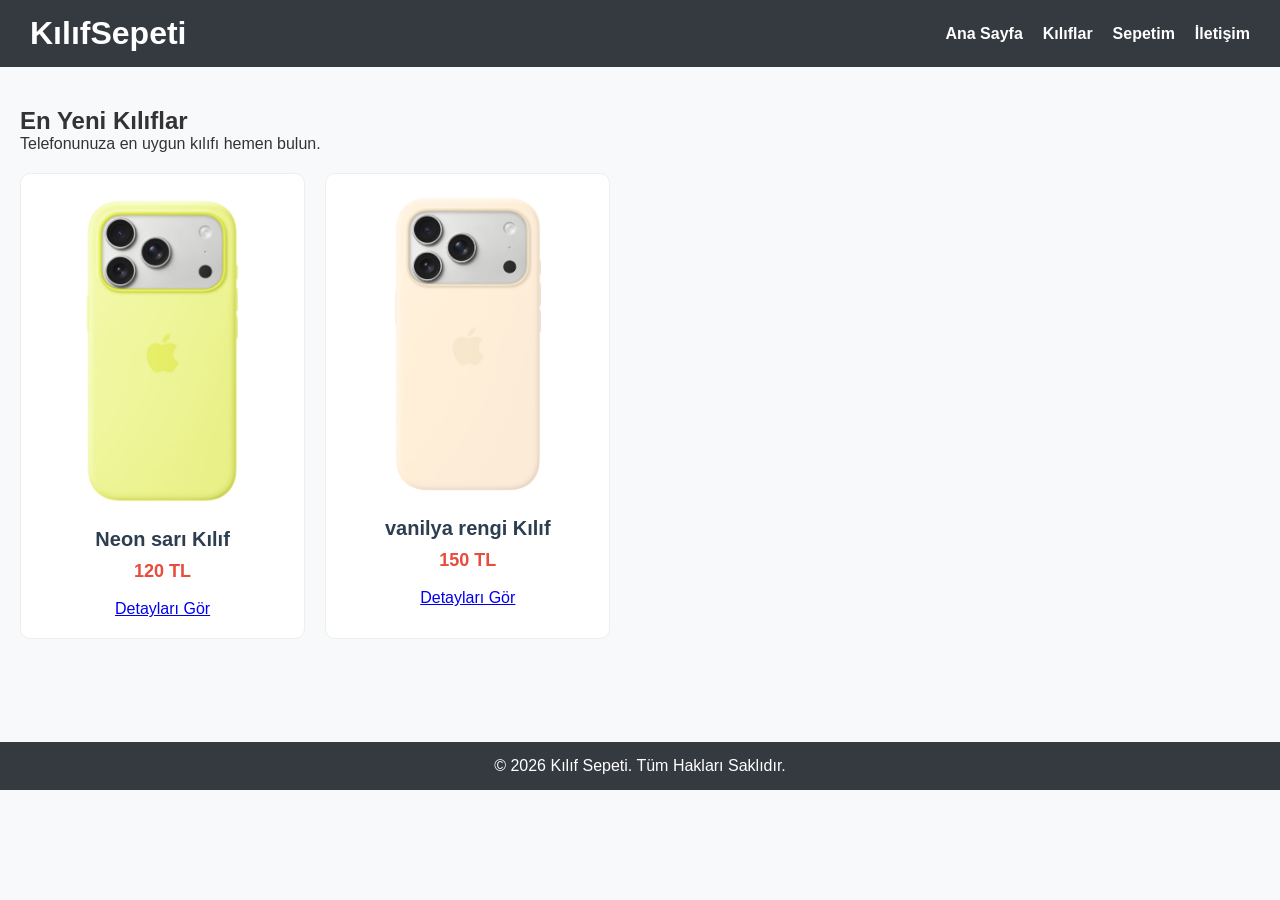
<file: index.html>
<!DOCTYPE html>
<html lang="tr">
<head>
    <meta charset="UTF-8">
    <meta name="viewport" content="width=device-width, initial-scale=1.0">
    <title>Kılıf Sepeti - Ana Sayfa</title>
    <link rel="stylesheet" href="stiller/style.css">
</head>
<body>

    <header class="ust-menu">
        <div class="logo">
            <h1>KılıfSepeti</h1>
        </div>
        <nav>
            <ul>
                <li><a href="index.html">Ana Sayfa</a></li>
                <li><a href="urunler.html">Kılıflar</a></li>
                <li><a href="sepet.html">Sepetim</a></li>
                <li><a href="iletisim.html">İletişim</a></li>
            </ul>
        </nav>
    </header>

    <main class="icerik-alani">
        <h2>En Yeni Kılıflar</h2>
        <p>Telefonunuza en uygun kılıfı hemen bulun.</p>
        
        <div class="vitrin">
            <div class="urun-karti">
                <img src="resimler/kilif1.jpg" alt="Siyah Silikon Kılıf">
                <h3>Neon sarı Kılıf</h3>
                <p>120 TL</p>
                <br>
                <a href="urun-detay.html">Detayları Gör</a>
            </div>
            
            <div class="urun-karti">
                <img src="resimler/kilif2.jpg" alt="Şeffaf Zırhlı Kılıf">
                <h3>vanilya rengi Kılıf</h3>
                <p>150 TL</p>
                <br>
                <a href="urun-detay.html">Detayları Gör</a>
            </div>
        </div>
    </main>

    <footer class="alt-bilgi">
        <p>&copy; 2026 Kılıf Sepeti. Tüm Hakları Saklıdır.</p>
    </footer>

    <script src="js/myscript.js"></script>
</body>
</html>
</file>
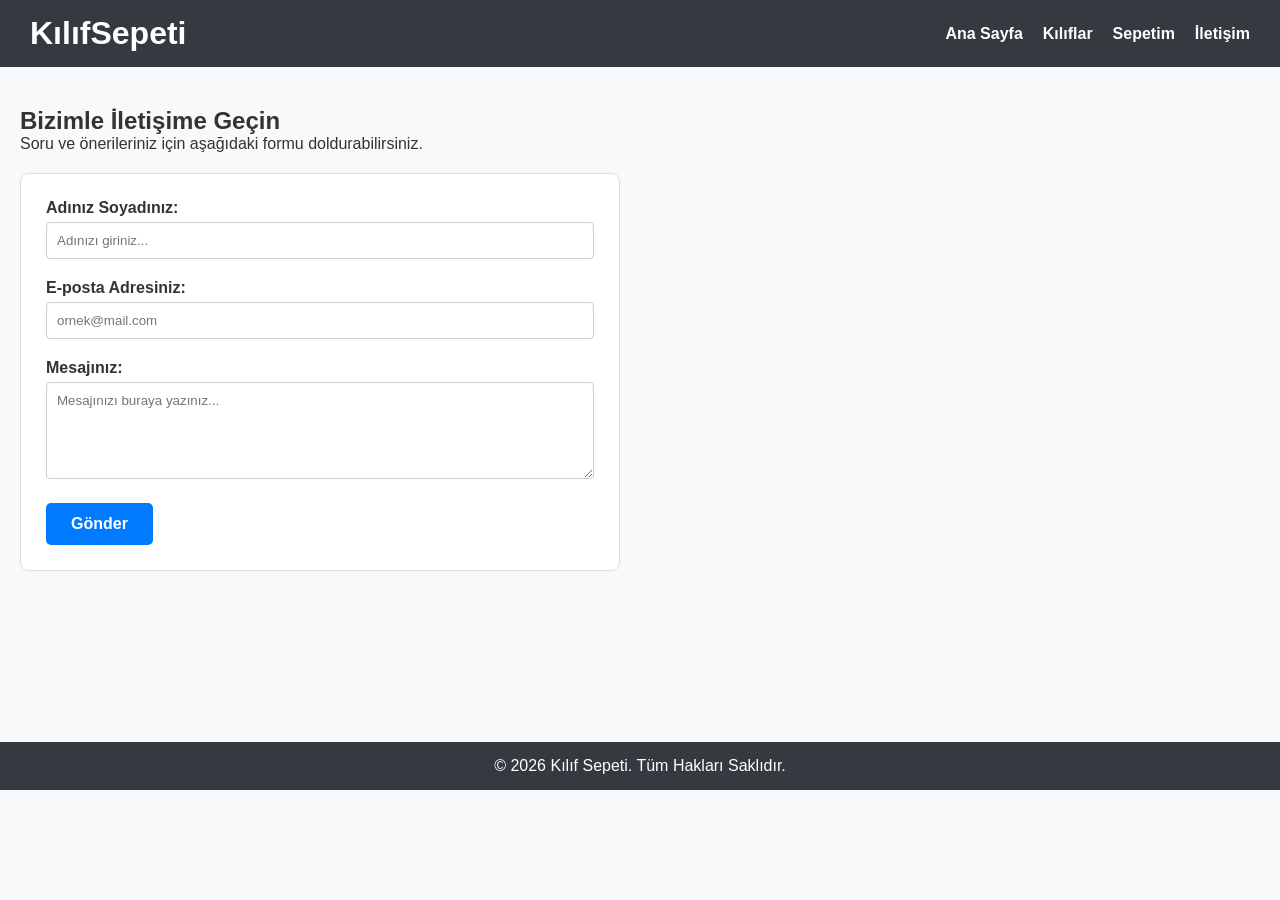
<file: iletisim.html>
<!DOCTYPE html>
<html lang="tr">
<head>
    <meta charset="UTF-8">
    <meta name="viewport" content="width=device-width, initial-scale=1.0">
    <title>Kılıf Sepeti - İletişim</title>
    <link rel="stylesheet" href="stiller/style.css">
</head>
<body>

    <header class="ust-menu">
        <div class="logo">
            <h1>KılıfSepeti</h1>
        </div>
        <nav>
            <ul>
                <li><a href="index.html">Ana Sayfa</a></li>
                <li><a href="urunler.html">Kılıflar</a></li>
                <li><a href="sepet.html">Sepetim</a></li>
                <li><a href="iletisim.html">İletişim</a></li>
            </ul>
        </nav>
    </header>

    <main class="icerik-alani">
        <h2>Bizimle İletişime Geçin</h2>
        <p>Soru ve önerileriniz için aşağıdaki formu doldurabilirsiniz.</p>
        
        <form class="iletisim-formu">
            <label>Adınız Soyadınız:</label>
            <input type="text" id="isim" placeholder="Adınızı giriniz..." required>
            
            <label>E-posta Adresiniz:</label>
            <input type="email" id="eposta" placeholder="ornek@mail.com" required>
            
            <label>Mesajınız:</label>
            <textarea id="mesaj" rows="5" placeholder="Mesajınızı buraya yazınız..." required></textarea>
            
            <button type="button" class="gonder-btn" onclick="formKontrol()">Gönder</button>
        </form>
    </main>

    <footer class="alt-bilgi">
        <p>&copy; 2026 Kılıf Sepeti. Tüm Hakları Saklıdır.</p>
    </footer>

    <script src="js/myscript.js"></script>
</body>
</html>
</file>
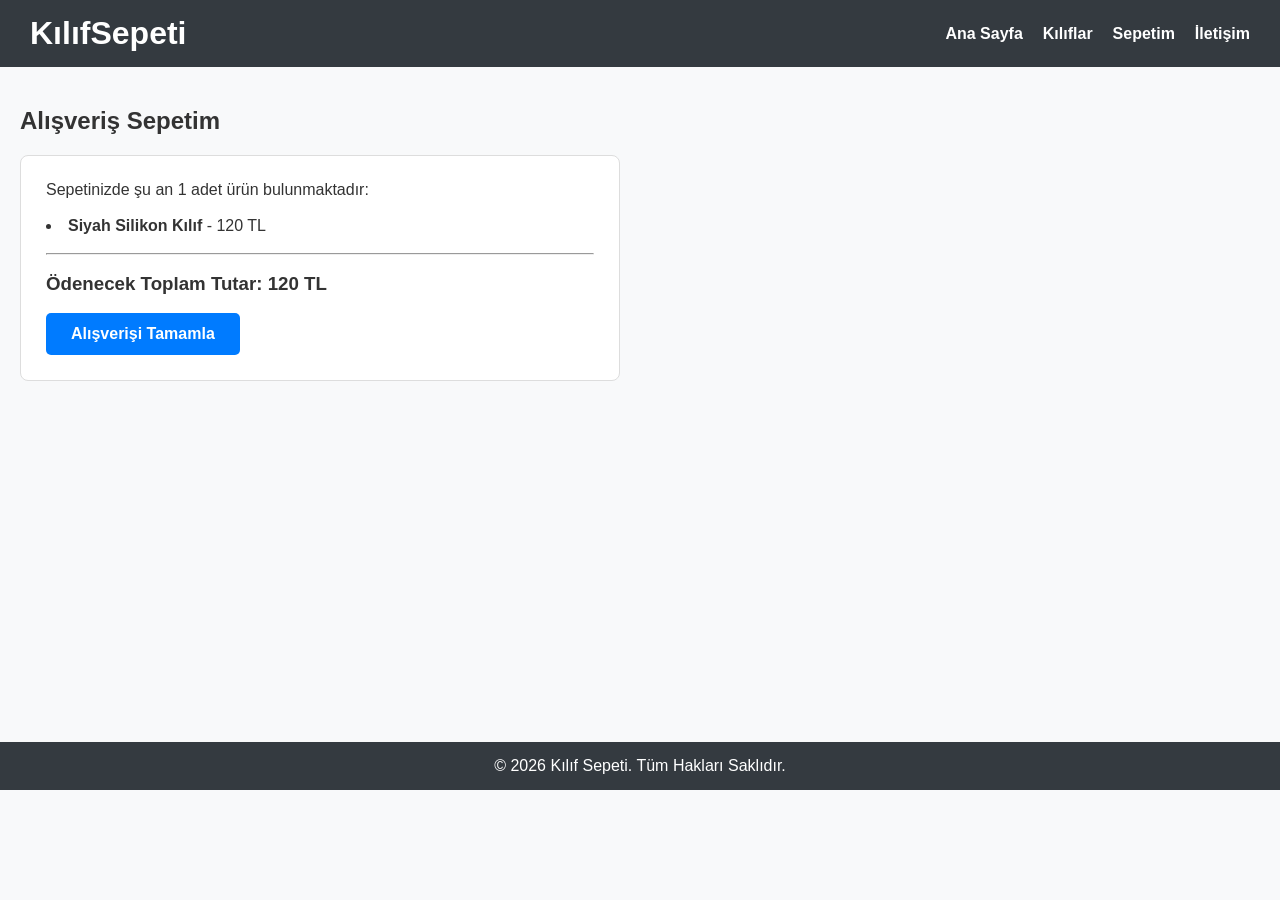
<file: sepet.html>
<!DOCTYPE html>
<html lang="tr">
<head>
    <meta charset="UTF-8">
    <meta name="viewport" content="width=device-width, initial-scale=1.0">
    <title>Kılıf Sepeti - Sepetim</title>
    <link rel="stylesheet" href="stiller/style.css">
</head>
<body>

    <header class="ust-menu">
        <div class="logo">
            <h1>KılıfSepeti</h1>
        </div>
        <nav>
            <ul>
                <li><a href="index.html">Ana Sayfa</a></li>
                <li><a href="urunler.html">Kılıflar</a></li>
                <li><a href="sepet.html">Sepetim</a></li>
                <li><a href="iletisim.html">İletişim</a></li>
            </ul>
        </nav>
    </header>

    <main class="icerik-alani">
        <h2>Alışveriş Sepetim</h2>
        
        <div class="sepet-kutusu">
            <p>Sepetinizde şu an 1 adet ürün bulunmaktadır:</p>
            <br>
            <ul>
                <li><strong>Siyah Silikon Kılıf</strong> - 120 TL</li>
            </ul>
            <br>
            <hr>
            <br>
            <h3>Ödenecek Toplam Tutar: 120 TL</h3>
            <br>
            <button class="satin-al-btn" onclick="satinAl()">Alışverişi Tamamla</button>
        </div>
    </main>

    <footer class="alt-bilgi">
        <p>&copy; 2026 Kılıf Sepeti. Tüm Hakları Saklıdır.</p>
    </footer>

    <script src="js/myscript.js"></script>
</body>
</html>
</file>
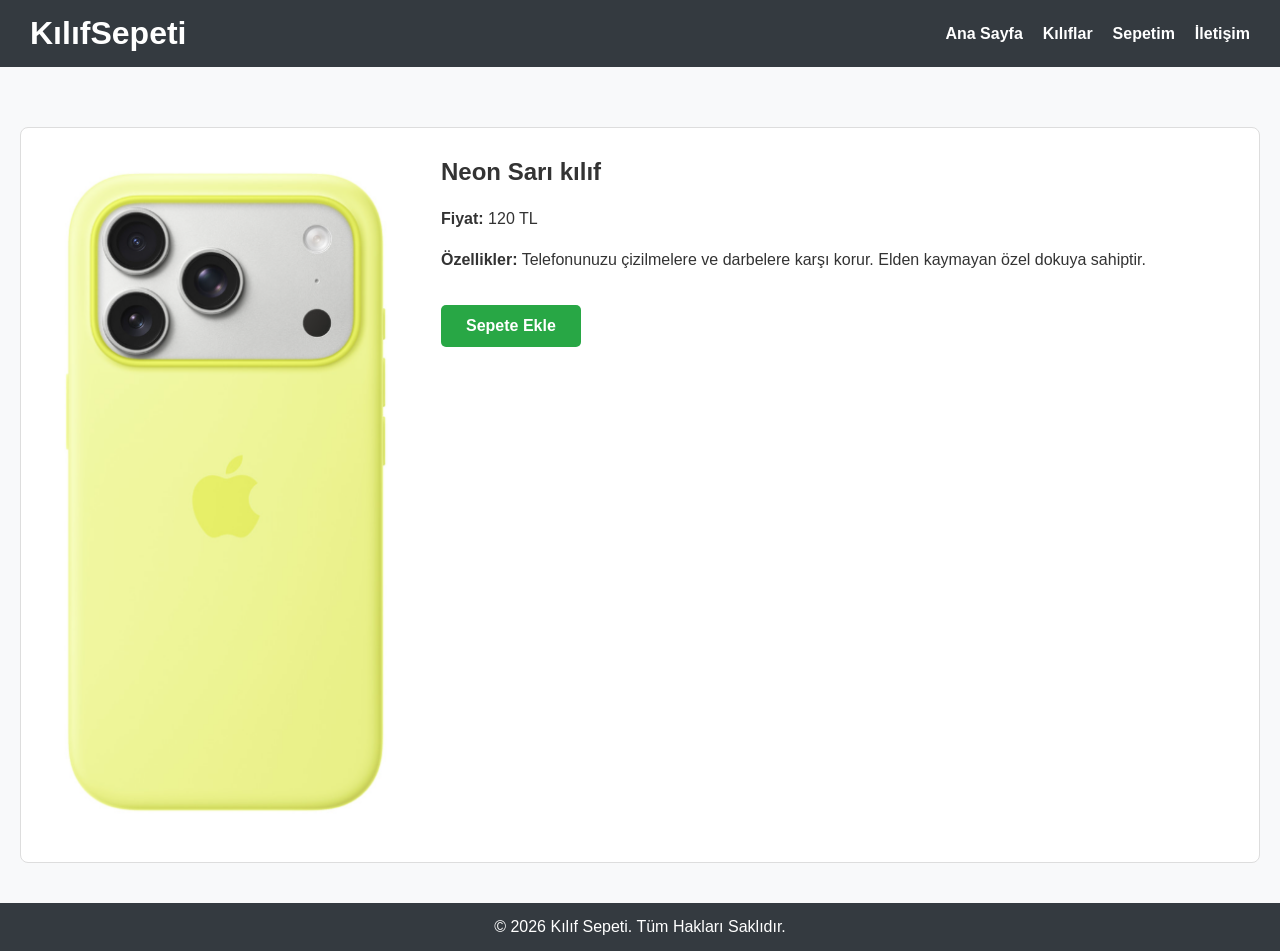
<file: urun-detay-1.html>
<!DOCTYPE html>
<html lang="tr">
<head>
    <meta charset="UTF-8">
    <meta name="viewport" content="width=device-width, initial-scale=1.0">
    <title>Neon Sarı Kılıf - Kılıf Sepeti</title>
    <link rel="stylesheet" href="stiller/style.css">
</head>
<body>
    <header class="ust-menu">
        <div class="logo">
            <h1>KılıfSepeti</h1>
        </div>
        <nav>
            <ul>
                <li><a href="index.html">Ana Sayfa</a></li>
                <li><a href="urunler.html">Kılıflar</a></li>
                <li><a href="sepet.html">Sepetim</a></li>
                <li><a href="iletisim.html">İletişim</a></li>
            </ul>
        </nav>
    </header>

    <main class="icerik-alani">
        <div class="urun-detay-kutu">
            <div class="urun-resim-buyuk">
                <img src="resimler/kilif1.jpg" alt="Siyah Silikon Kılıf">
            </div>
            <div class="urun-bilgileri">
                <h2>Neon Sarı kılıf</h2>
                <p><strong>Fiyat:</strong> 120 TL</p>
                <p><strong>Özellikler:</strong> Telefonunuzu çizilmelere ve darbelere karşı korur. Elden kaymayan özel dokuya sahiptir.</p>
                <br>
                <button class="sepete-ekle-btn" onclick="sepeteEklendi()">Sepete Ekle</button>
            </div>
        </div>
    </main>

    <footer class="alt-bilgi">
        <p>&copy; 2026 Kılıf Sepeti. Tüm Hakları Saklıdır.</p>
    </footer>

    <script src="js/myscript.js"></script>
</body>
</html>
</file>
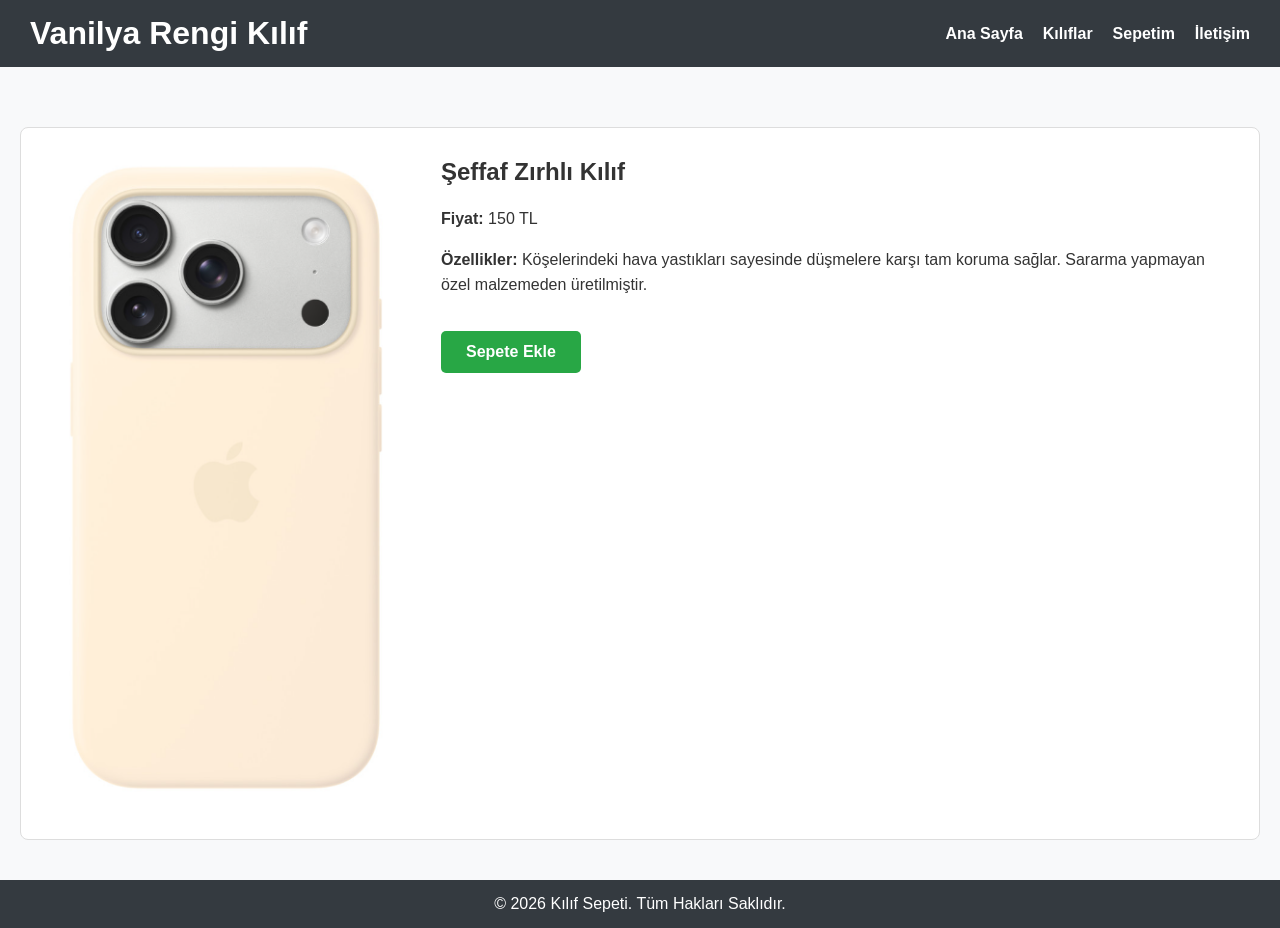
<file: urun-detay-2.html>
<!DOCTYPE html>
<html lang="tr">
<head>
    <meta charset="UTF-8">
    <meta name="viewport" content="width=device-width, initial-scale=1.0">
    <title>Vanilya Rengi Kılıf - Kılıf Sepeti</title>
    <link rel="stylesheet" href="stiller/style.css">
</head>
<body>
    <header class="ust-menu">
        <div class="logo">
            <h1>Vanilya Rengi Kılıf</h1>
        </div>
        <nav>
            <ul>
                <li><a href="index.html">Ana Sayfa</a></li>
                <li><a href="urunler.html">Kılıflar</a></li>
                <li><a href="sepet.html">Sepetim</a></li>
                <li><a href="iletisim.html">İletişim</a></li>
            </ul>
        </nav>
    </header>

    <main class="icerik-alani">
        <div class="urun-detay-kutu">
            <div class="urun-resim-buyuk">
                <img src="resimler/kilif2.jpg" alt="Şeffaf Zırhlı Kılıf">
            </div>
            <div class="urun-bilgileri">
                <h2>Şeffaf Zırhlı Kılıf</h2>
                <p><strong>Fiyat:</strong> 150 TL</p>
                <p><strong>Özellikler:</strong> Köşelerindeki hava yastıkları sayesinde düşmelere karşı tam koruma sağlar. Sararma yapmayan özel malzemeden üretilmiştir.</p>
                <br>
                <button class="sepete-ekle-btn" onclick="sepeteEklendi()">Sepete Ekle</button>
            </div>
        </div>
    </main>

    <footer class="alt-bilgi">
        <p>&copy; 2026 Kılıf Sepeti. Tüm Hakları Saklıdır.</p>
    </footer>

    <script src="js/myscript.js"></script>
</body>
</html>
</file>
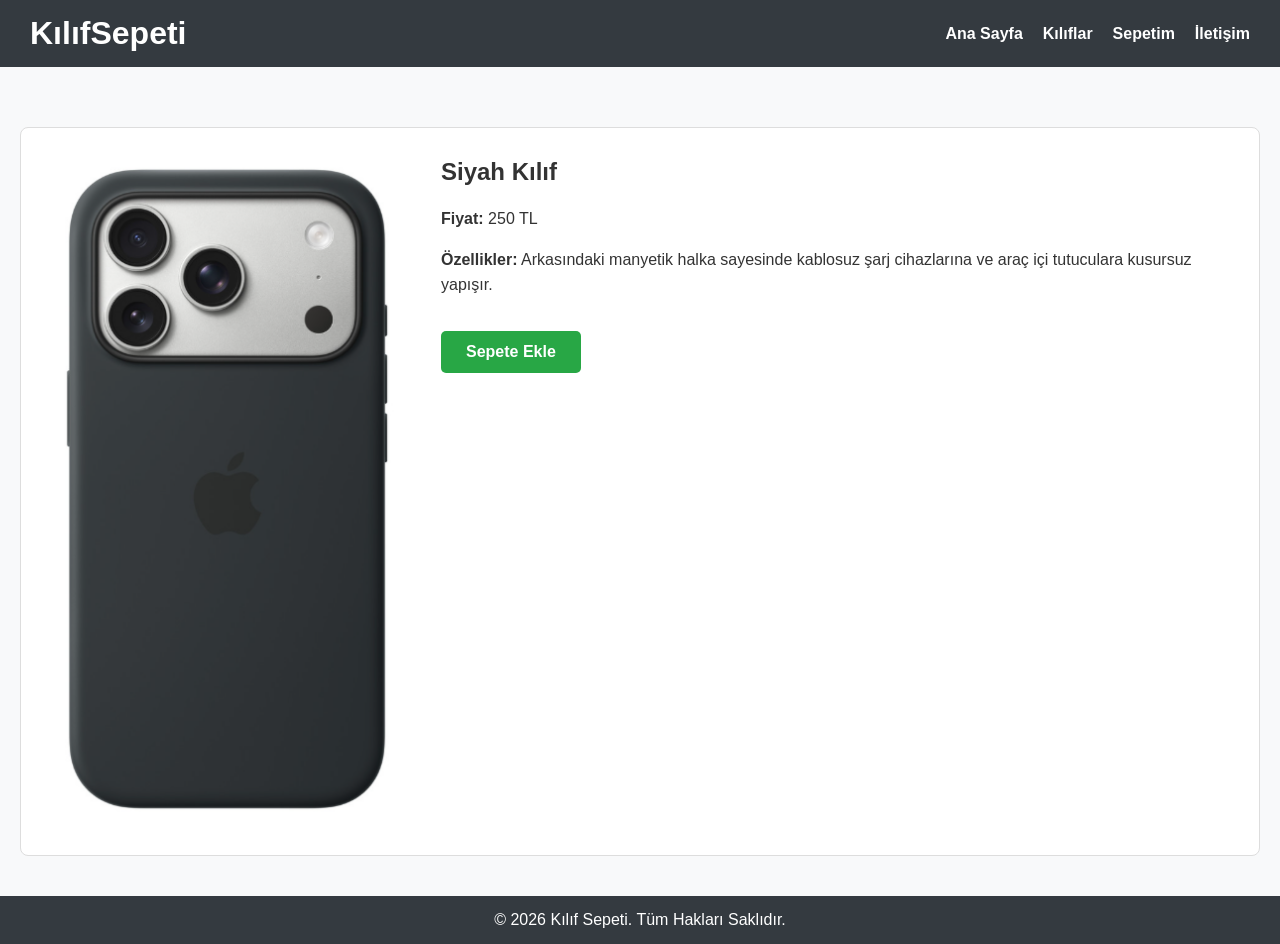
<file: urun-detay-3.html>
<!DOCTYPE html>
<html lang="tr">
<head>
    <meta charset="UTF-8">
    <meta name="viewport" content="width=device-width, initial-scale=1.0">
    <title>Siyah Kılıf - Kılıf Sepeti</title>
    <link rel="stylesheet" href="stiller/style.css">
</head>
<body>
    <header class="ust-menu">
        <div class="logo">
            <h1>KılıfSepeti</h1>
        </div>
        <nav>
            <ul>
                <li><a href="index.html">Ana Sayfa</a></li>
                <li><a href="urunler.html">Kılıflar</a></li>
                <li><a href="sepet.html">Sepetim</a></li>
                <li><a href="iletisim.html">İletişim</a></li>
            </ul>
        </nav>
    </header>

    <main class="icerik-alani">
        <div class="urun-detay-kutu">
            <div class="urun-resim-buyuk">
                <img src="resimler/kilif3.jpg" alt="Magsafe Özellikli Kılıf">
            </div>
            <div class="urun-bilgileri">
                <h2>Siyah Kılıf</h2>
                <p><strong>Fiyat:</strong> 250 TL</p>
                <p><strong>Özellikler:</strong> Arkasındaki manyetik halka sayesinde kablosuz şarj cihazlarına ve araç içi tutuculara kusursuz yapışır.</p>
                <br>
                <button class="sepete-ekle-btn" onclick="sepeteEklendi()">Sepete Ekle</button>
            </div>
        </div>
    </main>

    <footer class="alt-bilgi">
        <p>&copy; 2026 Kılıf Sepeti. Tüm Hakları Saklıdır.</p>
    </footer>

    <script src="js/myscript.js"></script>
</body>
</html>
</file>
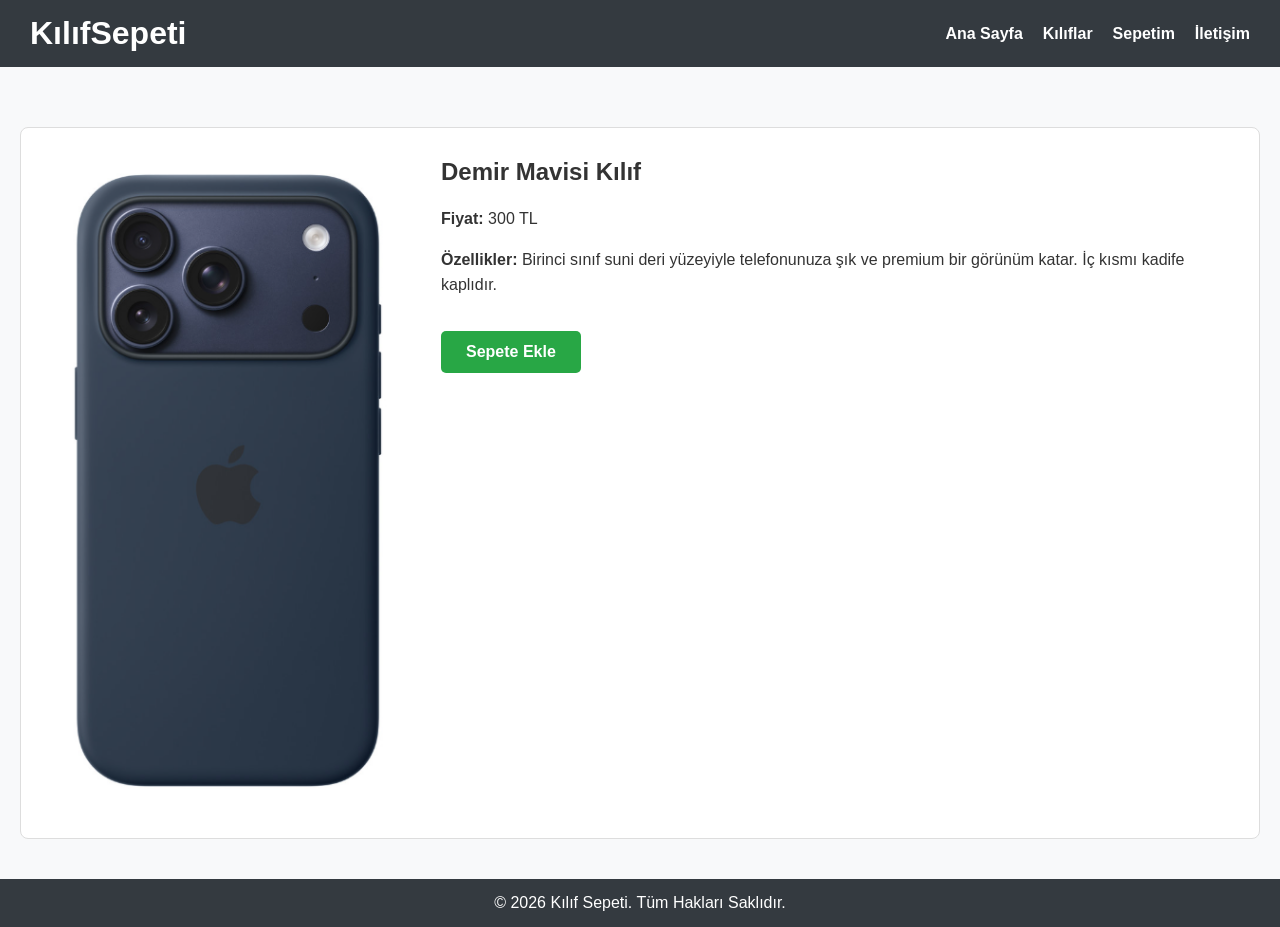
<file: urun-detay-4.html>
<!DOCTYPE html>
<html lang="tr">
<head>
    <meta charset="UTF-8">
    <meta name="viewport" content="width=device-width, initial-scale=1.0">
    <title>Demir Mavisi Kılıf - Kılıf Sepeti</title>
    <link rel="stylesheet" href="stiller/style.css">
</head>
<body>
    <header class="ust-menu">
        <div class="logo">
            <h1>KılıfSepeti</h1>
        </div>
        <nav>
            <ul>
                <li><a href="index.html">Ana Sayfa</a></li>
                <li><a href="urunler.html">Kılıflar</a></li>
                <li><a href="sepet.html">Sepetim</a></li>
                <li><a href="iletisim.html">İletişim</a></li>
            </ul>
        </nav>
    </header>

    <main class="icerik-alani">
        <div class="urun-detay-kutu">
            <div class="urun-resim-buyuk">
                <img src="resimler/kilif4.jpg" alt="Deri Kaplamalı Kılıf">
            </div>
            <div class="urun-bilgileri">
                <h2>Demir Mavisi Kılıf</h2>
                <p><strong>Fiyat:</strong> 300 TL</p>
                <p><strong>Özellikler:</strong> Birinci sınıf suni deri yüzeyiyle telefonunuza şık ve premium bir görünüm katar. İç kısmı kadife kaplıdır.</p>
                <br>
                <button class="sepete-ekle-btn" onclick="sepeteEklendi()">Sepete Ekle</button>
            </div>
        </div>
    </main>

    <footer class="alt-bilgi">
        <p>&copy; 2026 Kılıf Sepeti. Tüm Hakları Saklıdır.</p>
    </footer>

    <script src="js/myscript.js"></script>
</body>
</html>
</file>
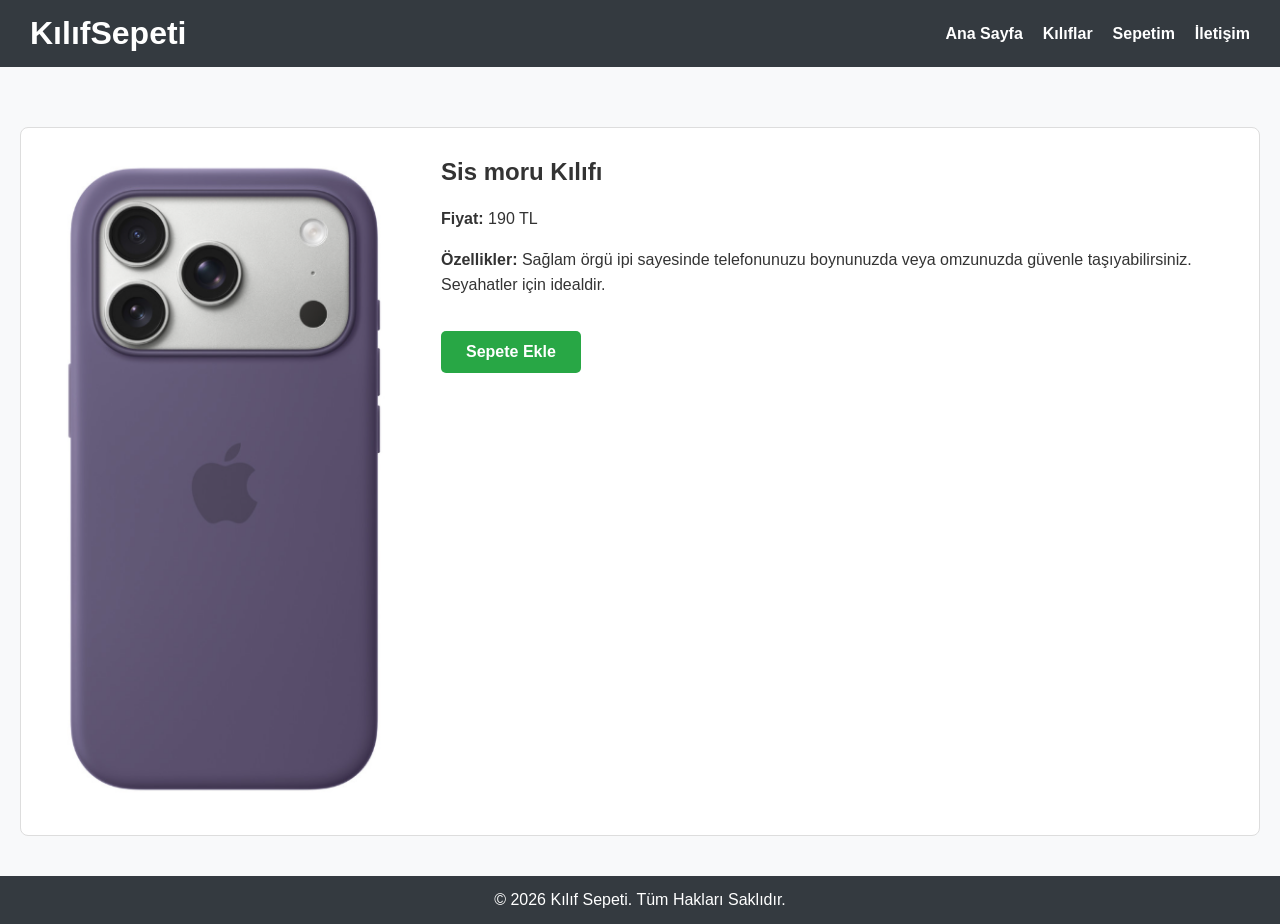
<file: urun-detay-5.html>
<!DOCTYPE html>
<html lang="tr">
<head>
    <meta charset="UTF-8">
    <meta name="viewport" content="width=device-width, initial-scale=1.0">
    <title>Sis moru Kılıfı - Kılıf Sepeti</title>
    <link rel="stylesheet" href="stiller/style.css">
</head>
<body>
    <header class="ust-menu">
        <div class="logo">
            <h1>KılıfSepeti</h1>
        </div>
        <nav>
            <ul>
                <li><a href="index.html">Ana Sayfa</a></li>
                <li><a href="urunler.html">Kılıflar</a></li>
                <li><a href="sepet.html">Sepetim</a></li>
                <li><a href="iletisim.html">İletişim</a></li>
            </ul>
        </nav>
    </header>

    <main class="icerik-alani">
        <div class="urun-detay-kutu">
            <div class="urun-resim-buyuk">
                <img src="resimler/kilif5.jpg" alt="Askılı Telefon Kılıfı">
            </div>
            <div class="urun-bilgileri">
                <h2>Sis moru Kılıfı</h2>
                <p><strong>Fiyat:</strong> 190 TL</p>
                <p><strong>Özellikler:</strong> Sağlam örgü ipi sayesinde telefonunuzu boynunuzda veya omzunuzda güvenle taşıyabilirsiniz. Seyahatler için idealdir.</p>
                <br>
                <button class="sepete-ekle-btn" onclick="sepeteEklendi()">Sepete Ekle</button>
            </div>
        </div>
    </main>

    <footer class="alt-bilgi">
        <p>&copy; 2026 Kılıf Sepeti. Tüm Hakları Saklıdır.</p>
    </footer>

    <script src="js/myscript.js"></script>
</body>
</html>
</file>
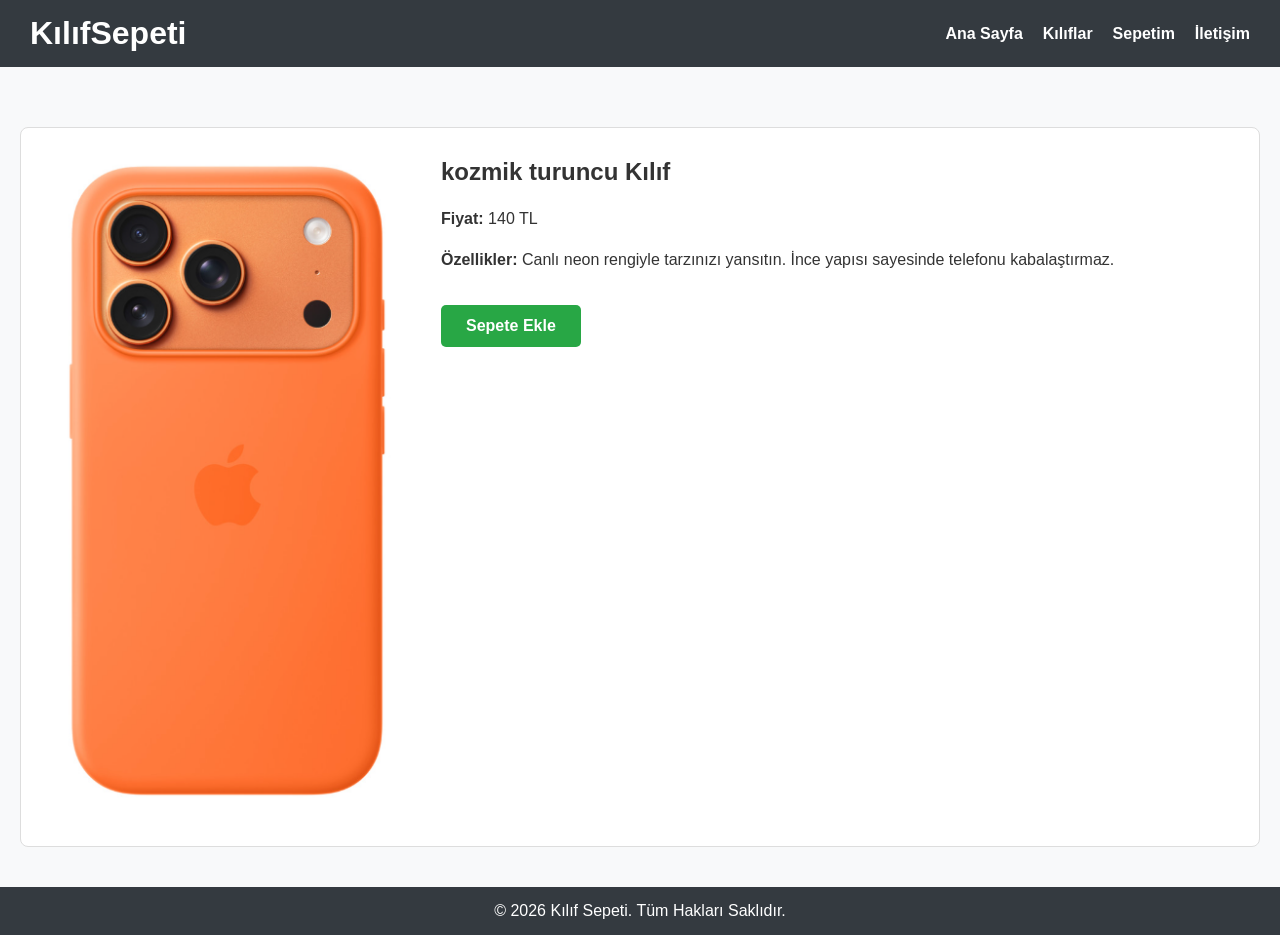
<file: urun-detay-6.html>
<!DOCTYPE html>
<html lang="tr">
<head>
    <meta charset="UTF-8">
    <meta name="viewport" content="width=device-width, initial-scale=1.0">
    <title>kozmik turuncu Kılıf - Kılıf Sepeti</title>
    <link rel="stylesheet" href="stiller/style.css">
</head>
<body>
    <header class="ust-menu">
        <div class="logo">
            <h1>KılıfSepeti</h1>
        </div>
        <nav>
            <ul>
                <li><a href="index.html">Ana Sayfa</a></li>
                <li><a href="urunler.html">Kılıflar</a></li>
                <li><a href="sepet.html">Sepetim</a></li>
                <li><a href="iletisim.html">İletişim</a></li>
            </ul>
        </nav>
    </header>

    <main class="icerik-alani">
        <div class="urun-detay-kutu">
            <div class="urun-resim-buyuk">
                <img src="resimler/kilif6.jpg" alt="Neon Renkli Silikon Kılıf">
            </div>
            <div class="urun-bilgileri">
                <h2>kozmik turuncu Kılıf</h2>
                <p><strong>Fiyat:</strong> 140 TL</p>
                <p><strong>Özellikler:</strong> Canlı neon rengiyle tarzınızı yansıtın. İnce yapısı sayesinde telefonu kabalaştırmaz.</p>
                <br>
                <button class="sepete-ekle-btn" onclick="sepeteEklendi()">Sepete Ekle</button>
            </div>
        </div>
    </main>

    <footer class="alt-bilgi">
        <p>&copy; 2026 Kılıf Sepeti. Tüm Hakları Saklıdır.</p>
    </footer>

    <script src="js/myscript.js"></script>
</body>
</html>
</file>
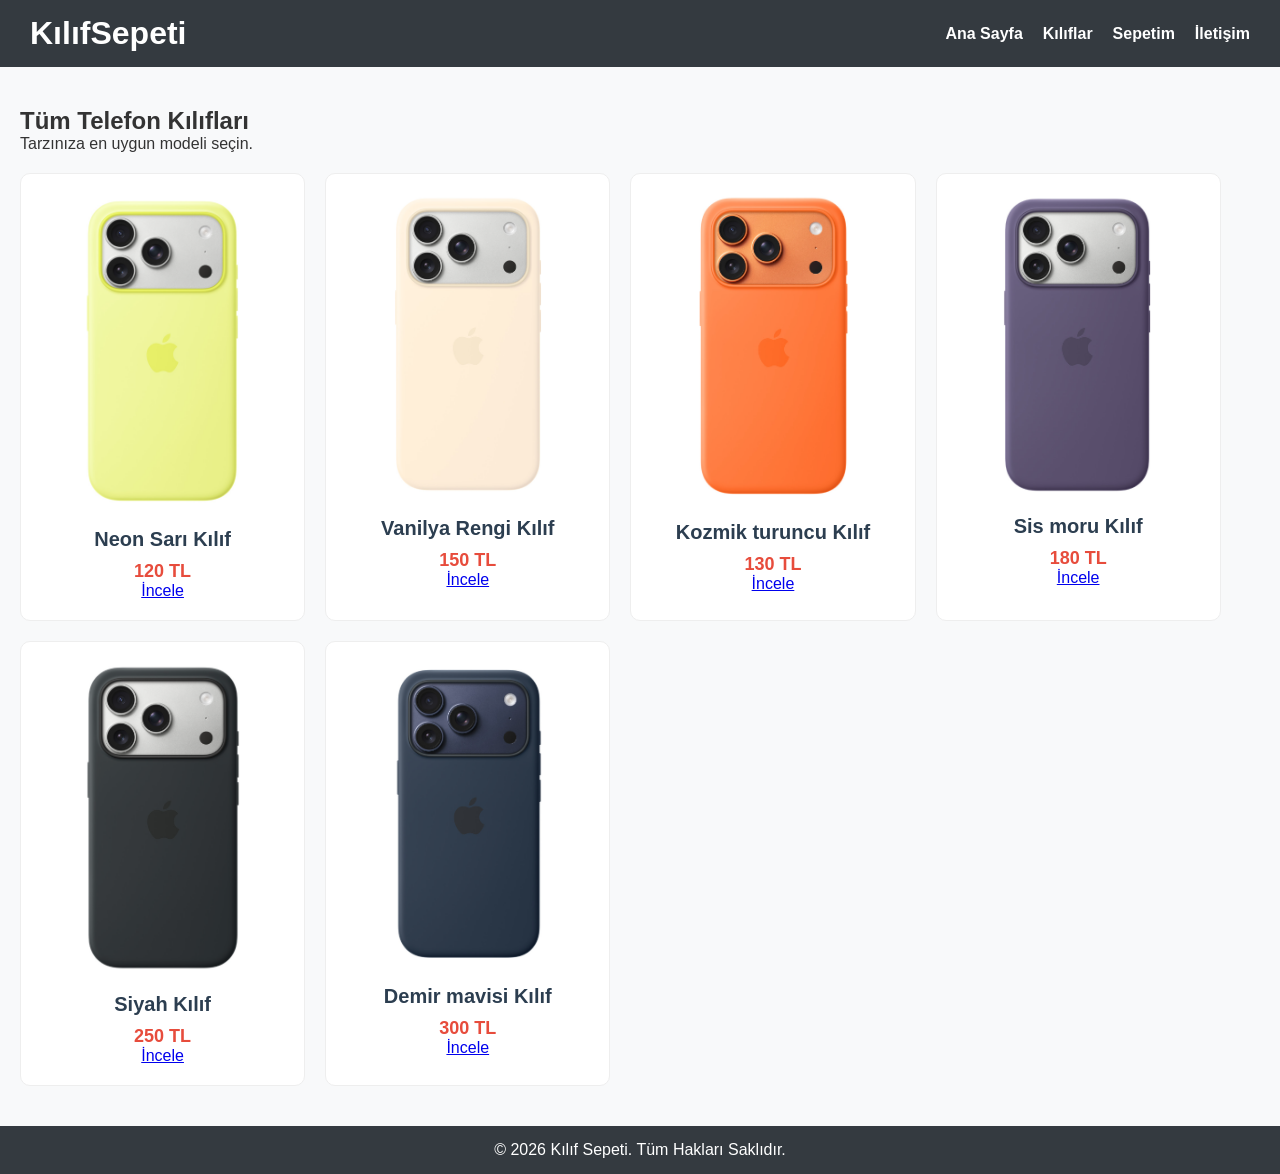
<file: urunler.html>
<!DOCTYPE html>
<html lang="tr">
<head>
    <meta charset="UTF-8">
    <meta name="viewport" content="width=device-width, initial-scale=1.0">
    <title>Kılıf Sepeti - Tüm Ürünler</title>
    <link rel="stylesheet" href="stiller/style.css">
</head>
<body>

    <header class="ust-menu">
        <div class="logo">
            <h1>KılıfSepeti</h1>
        </div>
        <nav>
            <ul>
                <li><a href="index.html">Ana Sayfa</a></li>
                <li><a href="urunler.html">Kılıflar</a></li>
                <li><a href="sepet.html">Sepetim</a></li>
                <li><a href="iletisim.html">İletişim</a></li>
            </ul>
        </nav>
    </header>

   <main class="icerik-alani">
        <h2>Tüm Telefon Kılıfları</h2>
        <p>Tarzınıza en uygun modeli seçin.</p>
        
        <div class="vitrin">
            
            <div class="urun-karti">
                <img src="resimler/kilif1.jpg" alt="Siyah Silikon Kılıf">
                <h3>Neon Sarı Kılıf</h3>
                <p>120 TL</p>
                <a href="urun-detay-1.html">İncele</a>
            </div>
            
            <div class="urun-karti">
                <img src="resimler/kilif2.jpg" alt="Şeffaf Zırhlı Kılıf">
                <h3>Vanilya Rengi Kılıf</h3>
                <p>150 TL</p>
                <a href="urun-detay-2.html">İncele</a>
            </div>

            <div class="urun-karti">
                <img src="resimler/kilif6.jpg" alt="Mat Siyah Kılıf">
                <h3>Kozmik turuncu Kılıf</h3>
                <p>130 TL</p>
                <a href="urun-detay-6.html">İncele</a>
            </div>

            <div class="urun-karti">
                <img src="resimler/kilif5.jpg" alt="Darbelere Dayanıklı Kılıf">
                <h3>Sis moru Kılıf</h3>
                <p>180 TL</p>
                <a href="urun-detay-5.html">İncele</a>
            </div>

            <div class="urun-karti">
                <img src="resimler/kilif3.jpg" alt="Magsafe Özellikli Kılıf">
                <h3>Siyah Kılıf</h3>
                <p>250 TL</p>
                <a href="urun-detay-3.html">İncele</a>
            </div>

            <div class="urun-karti">
                <img src="resimler/kilif4.jpg" alt="Deri Kaplamalı Kılıf">
                <h3>Demir mavisi Kılıf</h3>
                <p>300 TL</p>
                <a href="urun-detay-4.html">İncele</a>
            </div>

        </div> </main>

    <footer class="alt-bilgi">
        <p>&copy; 2026 Kılıf Sepeti. Tüm Hakları Saklıdır.</p>
    </footer>

    <script src="js/myscript.js"></script>
</body>
</html>
</file>
<file: stiller/style.css>
/* Genel Ayarlar */
/* Genel Ayarlar */
* {
    margin: 0;
    padding: 0;
    box-sizing: border-box;
}

body {
    font-family: Arial, sans-serif;
    background-color: #f8f9fa;
    color: #333;
}

/* Üst Menü (Navbar) - Flexbox Kullanımı */
.ust-menu {
    background-color: #343a40;
    color: white;
    display: flex;
    justify-content: space-between;
    align-items: center;
    padding: 15px 30px;
}

.ust-menu nav ul {
    list-style-type: none;
    display: flex;
    gap: 20px;
}

.ust-menu nav a {
    color: white;
    text-decoration: none;
    font-weight: bold;
}

.ust-menu nav a:hover {
    color: #ffc107;
}

/* Ana İçerik Alanı */
.icerik-alani {
    padding: 40px 20px;
    min-height: 75vh;
}

/* Ürünleri Yan Yana Dizme (Flexbox) */
/* Ürünleri Yan Yana Dizme Ana Kutusu */
.vitrin {
    display: flex;
    flex-wrap: wrap; /* Sığmayınca alt satıra at */
    gap: 20px; /* Aralarındaki boşluk */
    margin-top: 20px;
    justify-content: flex-start;
}

/* Ürün Kartı Tasarımı (4'lü dizilim) */
.urun-karti {
    background-color: white;
    border: 1px solid #eee;
    padding: 20px 15px;
    
    /* 4 tane sığması için genişliği %23 yapıyoruz (boşluk payı bırakarak) */
    width: 23%; 
    min-width: 200px; /* Ekran küçülürse daralmasın, aşağı geçsin */
    
    text-align: center;
    border-radius: 10px;
    transition: transform 0.3s ease, box-shadow 0.3s ease;
}

/* Üzerine gelme efekti */
.urun-karti:hover {
    transform: translateY(-8px);
    box-shadow: 0 10px 20px rgba(0, 0, 0, 0.1);
}

/* Ürün Kartı İçindeki Resim */
.urun-karti img {
    width: 65%; /* Resimleri %100'den %65'e düşürerek küçülttük */
    height: auto;
    border-radius: 8px;
    margin-bottom: 15px;
}

/* Ürün Kartı İçindeki Başlık (Ürün Adı) */
.urun-karti h3 {
    font-size: 20px; /* Yazıyı büyüttük */
    margin-bottom: 10px;
    color: #2c3e50; /* Yazıya şık koyu bir lacivert tonu verdik */
}

/* Ürün Kartı İçindeki Fiyat */
.urun-karti p {
    font-size: 18px; /* Fiyat yazısını büyüttük */
    font-weight: bold; /* Fiyatı daha belirgin (kalın) yaptık */
    color: #e74c3c; /* Fiyatı dikkat çekici bir kırmızımsı tona çevirdik */
}

/* Alt Bilgi (Footer) */
.alt-bilgi {
    background-color: #343a40;
    color: white;
    text-align: center;
    padding: 15px;
    margin-top: auto;
}

/* Ürün Detay Sayfası Tasarımı */
.urun-detay-kutu {
    display: flex;
    gap: 40px;
    background-color: white;
    padding: 30px;
    border: 1px solid #ddd;
    border-radius: 8px;
    margin-top: 20px;
}

.urun-resim-buyuk img {
    width: 350px;
    border-radius: 5px;
}

.urun-bilgileri h2 {
    margin-bottom: 20px;
}

.urun-bilgileri p {
    margin-bottom: 15px;
    line-height: 1.6;
}

.sepete-ekle-btn {
    background-color: #28a745;
    color: white;
    padding: 12px 25px;
    border: none;
    cursor: pointer;
    font-size: 16px;
    font-weight: bold;
    border-radius: 5px;
}

.sepete-ekle-btn:hover {
    background-color: #218838;
}
.sepet-kutusu, .iletisim-formu {
    background-color: white;
    padding: 25px;
    border: 1px solid #ddd;
    border-radius: 8px;
    max-width: 600px;
    margin-top: 20px;
}

.iletisim-formu label {
    display: block;
    margin-bottom: 5px;
    font-weight: bold;
}

.iletisim-formu input, .iletisim-formu textarea {
    width: 100%;
    padding: 10px;
    margin-bottom: 20px;
    border: 1px solid #ccc;
    border-radius: 4px;
    font-family: Arial, sans-serif;
}

.satin-al-btn, .gonder-btn {
    background-color: #007bff;
    color: white;
    padding: 12px 25px;
    border: none;
    border-radius: 5px;
    cursor: pointer;
    font-size: 16px;
    font-weight: bold;
}

.satin-al-btn:hover, .gonder-btn:hover {
    background-color: #0056b3;
}

ul {
    list-style-position: inside;
}
/* ANA SAYFA - Karşılama Afişi (Hero) Tasarımı */
.karsilama-alani {
    background: linear-gradient(135deg, #2c3e50, #4ca1af); /* Şık bir lacivert-mavi renk geçişi */
    color: white;
    text-align: center;
    padding: 60px 20px;
    border-radius: 10px;
    margin-bottom: 40px;
}

.karsilama-alani h2 {
    font-size: 36px;
    margin-bottom: 15px;
}

.karsilama-alani p {
    font-size: 18px;
    margin-bottom: 25px;
}

.alisveris-btn {
    background-color: #ffc107;
    color: #333;
    padding: 15px 30px;
    text-decoration: none;
    font-weight: bold;
    font-size: 18px;
    border-radius: 5px;
    transition: background-color 0.3s;
    display: inline-block;
}

.alisveris-btn:hover {
    background-color: #e0a800;
}

.baslik-ayirici {
    text-align: center;
    font-size: 24px;
    margin-bottom: 20px;
    color: #333;
    border-bottom: 2px solid #ddd;
    padding-bottom: 10px;
}
</file>
